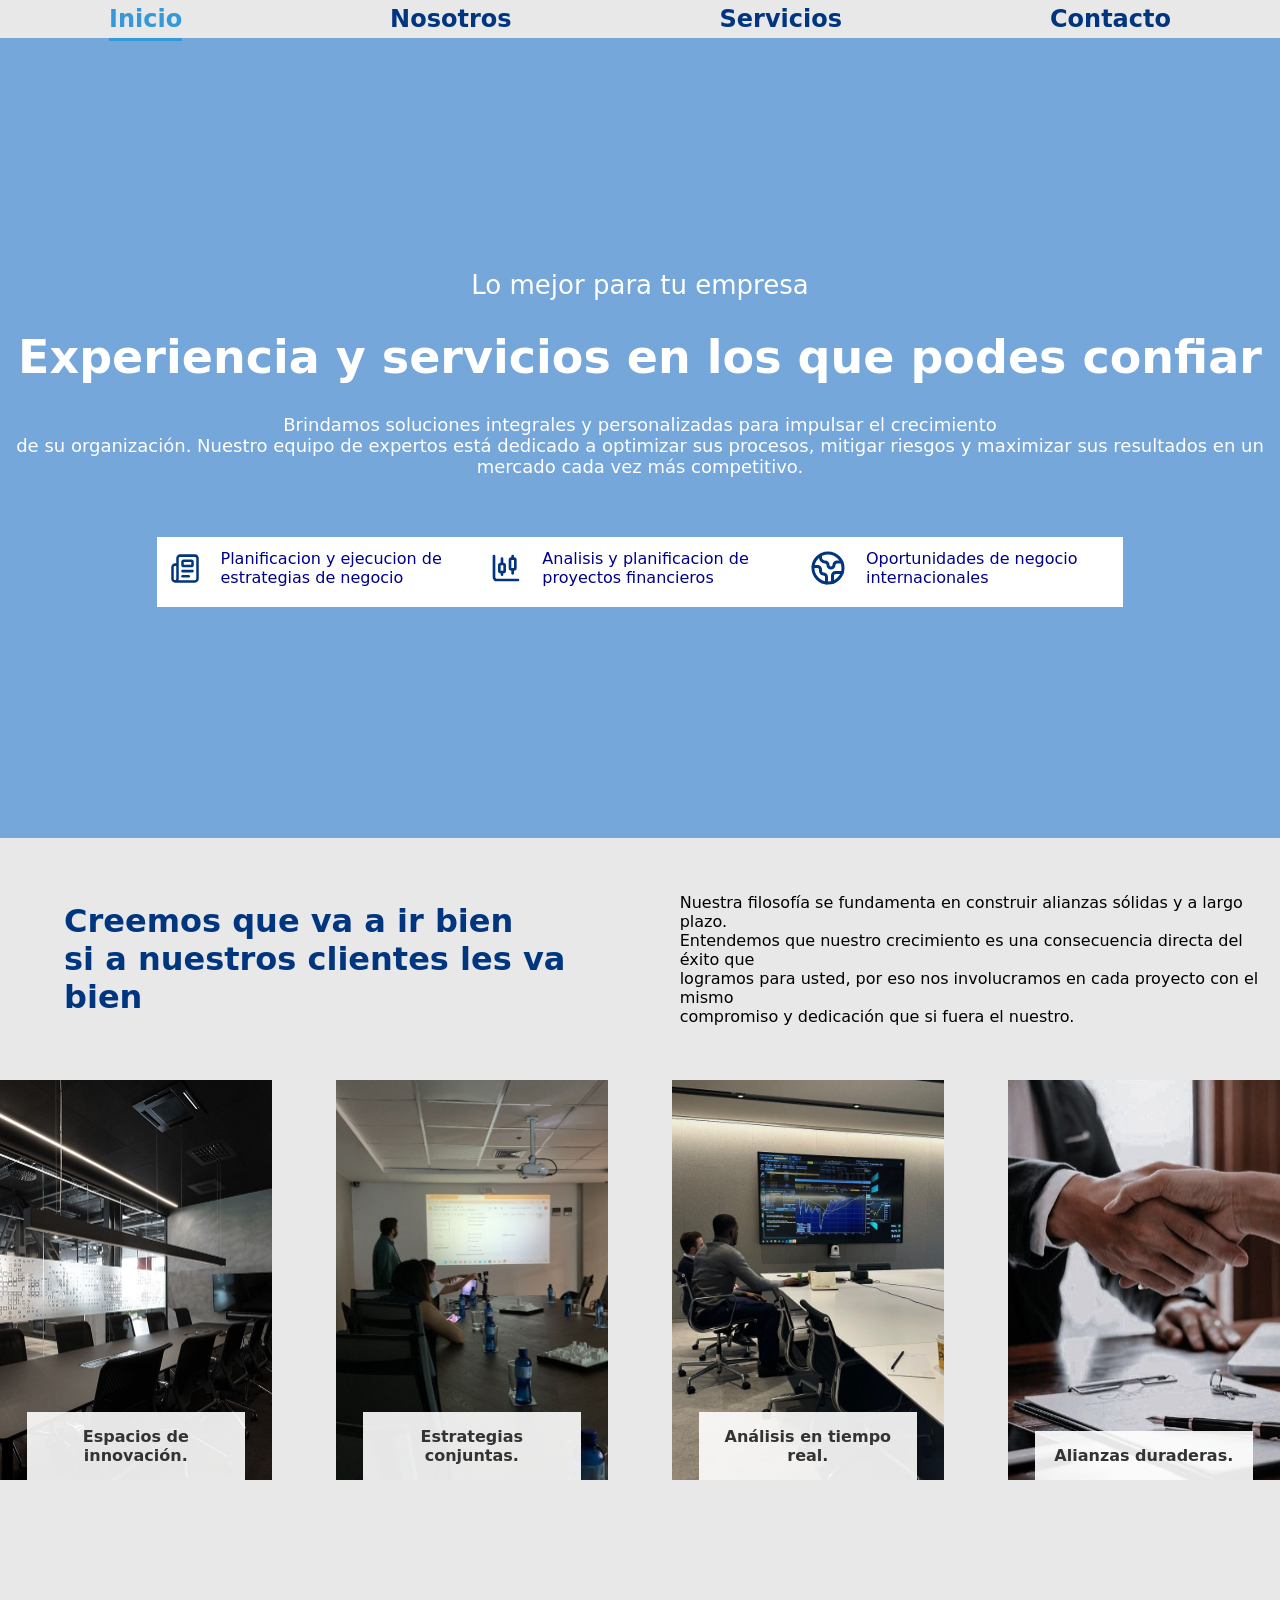
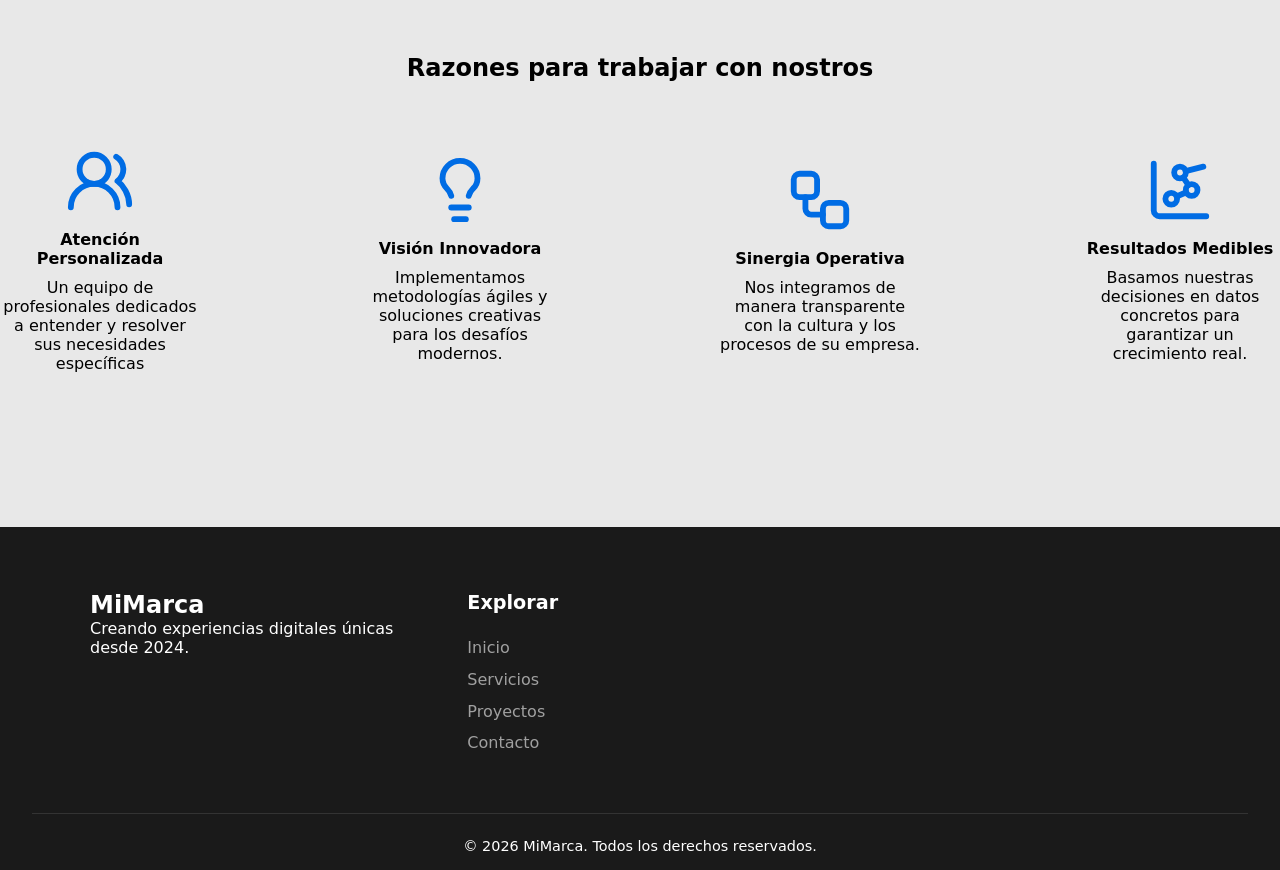
<file: index.html>
<!DOCTYPE html>
<html lang="en">
<head>
    <meta charset="UTF-8">
    <meta name="viewport" content="width=device-width, initial-scale=1.0">
    <title>Document</title>
    <link rel="stylesheet" href="style.css">
</head>
<body>
    <header class="header-class">
        <nav class="navbar-resto" id="idnav">
            <ul>
                <li><a href="./index.html" class="activo">Inicio</a></li>
                <li><a href="./nosotros.html">Nosotros</a></li>
                <li><a href="./servicios.html">Servicios</a></li>
                <li><a href="./contacto.html">Contacto</a></li>
            </ul>
        </nav>
    </header>
    <main class="home-main">
        <p class="upper-h1-text">Lo mejor para tu empresa</p>
        <h1>Experiencia y servicios en los que podes confiar</h1>
        <p class="lorem-text">Brindamos soluciones integrales y personalizadas para impulsar el crecimiento <br> de su organización. Nuestro equipo de expertos está dedicado a optimizar sus procesos, mitigar riesgos y maximizar sus resultados en un mercado cada vez más competitivo.
        <div>
        </div>
        <div class="main-cards">
        <div >
            <div class="main-card"><img class="main-cards-img" src="./img/newspaper 1.svg" alt="Ícono de periódico para planificación de negocios"><p>Planificacion y ejecucion de estrategias de negocio</p></div>
        </div>
        <div>
            <div class="main-card"><img class="main-cards-img" src="img/chart-candlestick 1.svg" alt="Ícono de gráfico financiero"><p>Analisis y planificacion de proyectos financieros</p></div>

        </div>
        <div >
            <div class="main-card"><img class="main-cards-img" src="img/earth 1.svg" alt="Ícono de oportunidades internacionales"><p>Oportunidades de negocio internacionales</p></div>

        </div>
        </div>
    </main>
    <section>
        <div class="sub-title"><h2>Creemos que va a ir bien <br>si a nuestros clientes les va bien</h2>
        <p>Nuestra filosofía se fundamenta en construir alianzas sólidas y a largo plazo. <br>Entendemos que nuestro crecimiento es una consecuencia directa del éxito que <br>logramos para usted, por eso nos involucramos en cada proyecto con el mismo <br>compromiso y dedicación que si fuera el nuestro.</p></div>
        <div class="cards-business">
            <div class="card-item">
                <img src="./img/image 20.svg" alt="Gráfico de crecimiento y espacio de innovación" >
                <p class="card-text">Espacios de innovación.</p>
            </div>
            <div class="card-item">
                <img src="./img/image 21.svg" alt="Equipo colaborando en estrategias conjuntas">
                <p class="card-text">Estrategias conjuntas.</p>
            </div>
            <div class="card-item">
                <img src="./img/image 22.svg" alt="Análisis de datos en tiempo real" >
                <p class="card-text">Análisis en tiempo real.</p>
            </div>
            <div class="card-item">
                <img src="./img/image 23.svg" alt="Persona estableciendo alianzas duraderas">
                <p class="card-text">Alianzas duraderas.</p>
            </div>
        </div>
        <button></button>
    </section>
    <section class="reason-sect">
        <h2>Razones para trabajar con nostros</h2>
        <div class="best-section">
            <div>
                <img src="/img/users-round 1.svg" alt="Icono de atención personalizada">
                <p class="best-text-first">Atención Personalizada</p>
                <p>Un equipo de profesionales dedicados a entender y resolver sus necesidades específicas</p>
            </div>
            <div>
                <img src="img/lightbulb 1.svg" alt="Icono de idea innovadora">
                <p class="best-text-first">Visión Innovadora</p>
                <p>Implementamos metodologías ágiles y soluciones creativas para los desafíos modernos.</p>
            </div>
            <div>
                <img src="img/workflow 1.svg" alt="Icono de flujo de trabajo colaborativo">
                <p class="best-text-first">Sinergia Operativa</p>
                <p>Nos integramos de manera transparente con la cultura y los procesos de su empresa.</p>
            </div>
            <div>
                <img src="img/chart-network 1.svg" alt="Icono de resultados medibles">
                <p class="best-text-first">Resultados Medibles</p>
                <p>Basamos nuestras decisiones en datos concretos para garantizar un crecimiento real.</p>
            </div>
        </div>
    </section>
    <footer class="main-footer">
  <div class="footer-container">
    
    <div class="footer-section">
      <h2 class="footer-logo">MiMarca</h2>
      <p>Creando experiencias digitales únicas desde 2024.</p>
    </div>

    <div class="footer-section">
      <h3>Explorar</h3>
      <ul>
        <li><a href="./index.html">Inicio</a></li>
        <li><a href="./servicios.html">Servicios</a></li>
        <li><a href="./proyectos.html">Proyectos</a></li>
        <li><a href="./contacto.html">Contacto</a></li>
      </ul>
    </div>

    <div class="footer-section">
      <form class="newsletter-form">
      </form>
    </div>

  </div>
  
  <div class="footer-bottom">
    <p>&copy; 2026 MiMarca. Todos los derechos reservados.</p>
  </div>
</footer>
</body>
</html>
</file>
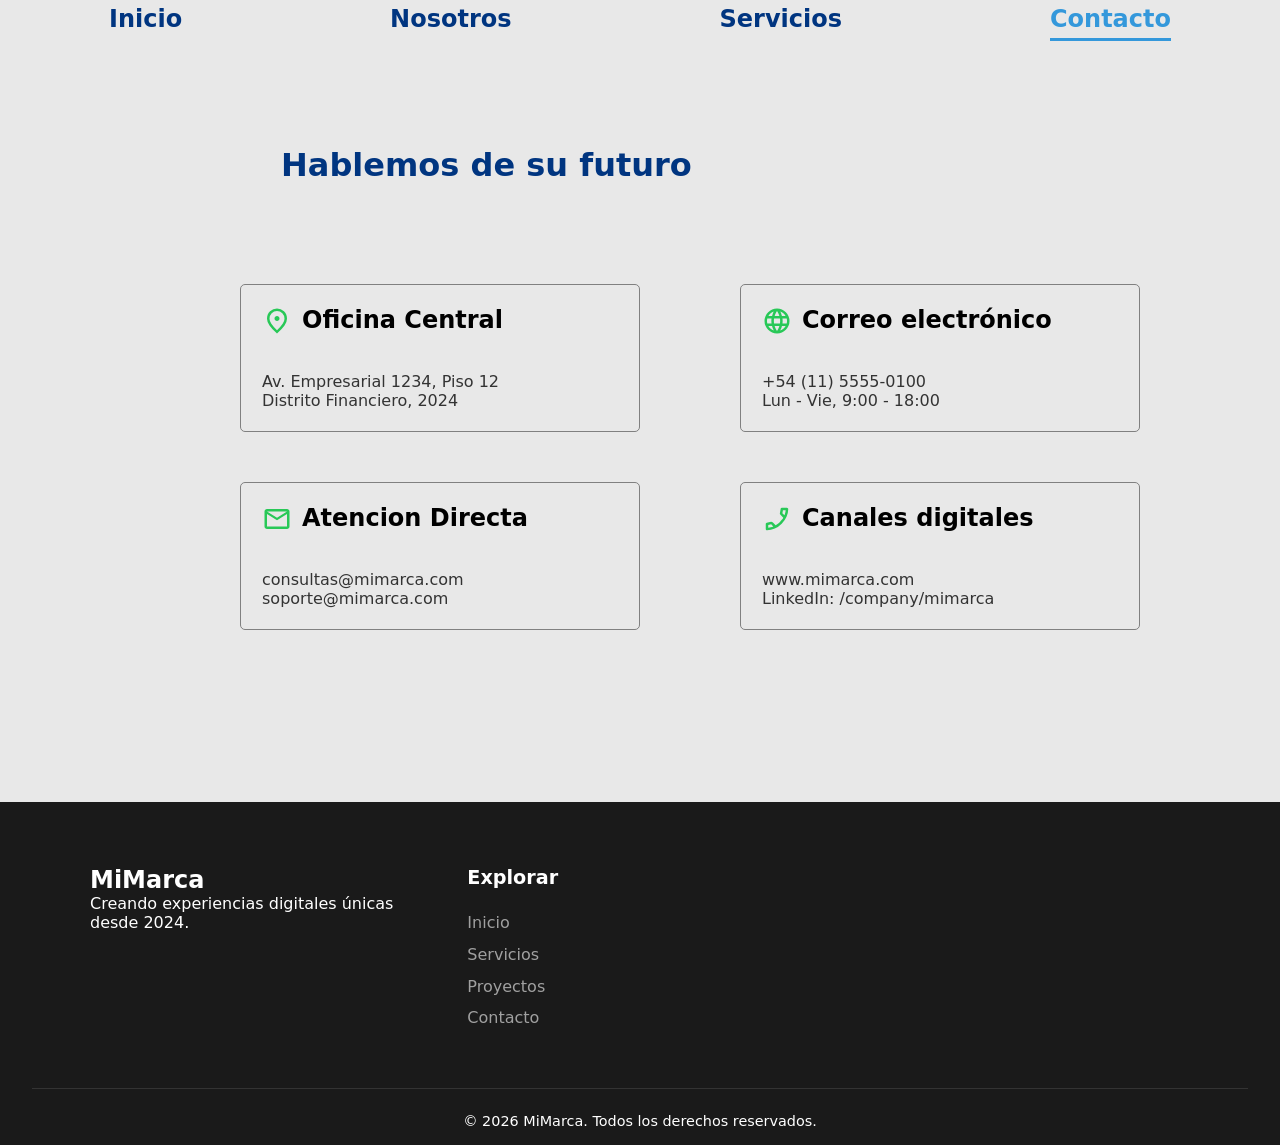
<file: contacto.html>
<!doctype html>
<html lang="en">
  <head>
    <meta charset="UTF-8" />
    <meta name="viewport" content="width=device-width, initial-scale=1.0" />
    <title>Contacto</title>
    <link rel="stylesheet" href="style.css" />
  </head>
  <body>
    <header class="header-class">
      <nav class="navbar-resto" id="idnav">
        <ul>
          <li><a href="./index.html">Inicio</a></li>
          <li><a href="./nosotros.html">Nosotros</a></li>
          <li><a href="./servicios.html">Servicios</a></li>
          <li><a href="./contacto.html" class="activo">Contacto</a></li>
        </ul>
      </nav>
    </header>

    <main class="contact-sec">
      <h2>Hablemos de su futuro</h2>
      <div class="contact-cards">
        <div class="card-contact">
          <div class="card-sup">
            <img src="./img/location_on_24dp_28C857_FILL0_wght400_GRAD0_opsz24.svg" alt="Ícono de ubicación de oficina" />
            <p class="card-contact-title">Oficina Central</p>
          </div>
          <p class="card-contact-info">
            Av. Empresarial 1234, Piso 12 <br>
            Distrito Financiero, 2024
          </p>
        </div>
        <div class="card-contact">
          <div class="card-sup">
            <img src="./img/language_24dp_28C857_FILL0_wght400_GRAD0_opsz24.svg" alt="Ícono de idioma" />
            <p class="card-contact-title">Correo electrónico</p>
          </div>
          <p class="card-contact-info">
            +54 (11) 5555-0100 <br>
Lun - Vie, 9:00 - 18:00
          </p>
        </div>
        <div class="card-contact">
          <div class="card-sup">
            <img src="./img/mail_24dp_28C857_FILL0_wght400_GRAD0_opsz24.svg" alt="Ícono de correo electrónico" />
            <p class="card-contact-title">Atencion Directa</p>
          </div>
          <p class="card-contact-info">
            consultas@mimarca.com <br>
soporte@mimarca.com
          </p>
        </div>
        <div class="card-contact">
          <div class="card-sup">
            <img src="./img/phone_enabled_24dp_28C857_FILL0_wght400_GRAD0_opsz24.svg" alt="Ícono de teléfono" />
            <p class="card-contact-title">Canales digitales</p>
          </div>
          <p class="card-contact-info">
            www.mimarca.com <br>
LinkedIn: /company/mimarca
          </p>
        </div>
      </div>
    </main>

    <footer class="main-footer">
      <div class="footer-container">
        <div class="footer-section">
          <h2 class="footer-logo">MiMarca</h2>
          <p>Creando experiencias digitales únicas desde 2024.</p>
        </div>

        <div class="footer-section">
          <h3>Explorar</h3>
          <ul>
            <li><a href="#">Inicio</a></li>
            <li><a href="#">Servicios</a></li>
            <li><a href="#">Proyectos</a></li>
            <li><a href="#">Contacto</a></li>
          </ul>
        </div>

        <div class="footer-section">
          <form class="newsletter-form">
          </form>
        </div>
      </div>

      <div class="footer-bottom">
        <p>&copy; 2026 MiMarca. Todos los derechos reservados.</p>
      </div>
    </footer>
  </body>
</html>
</file>
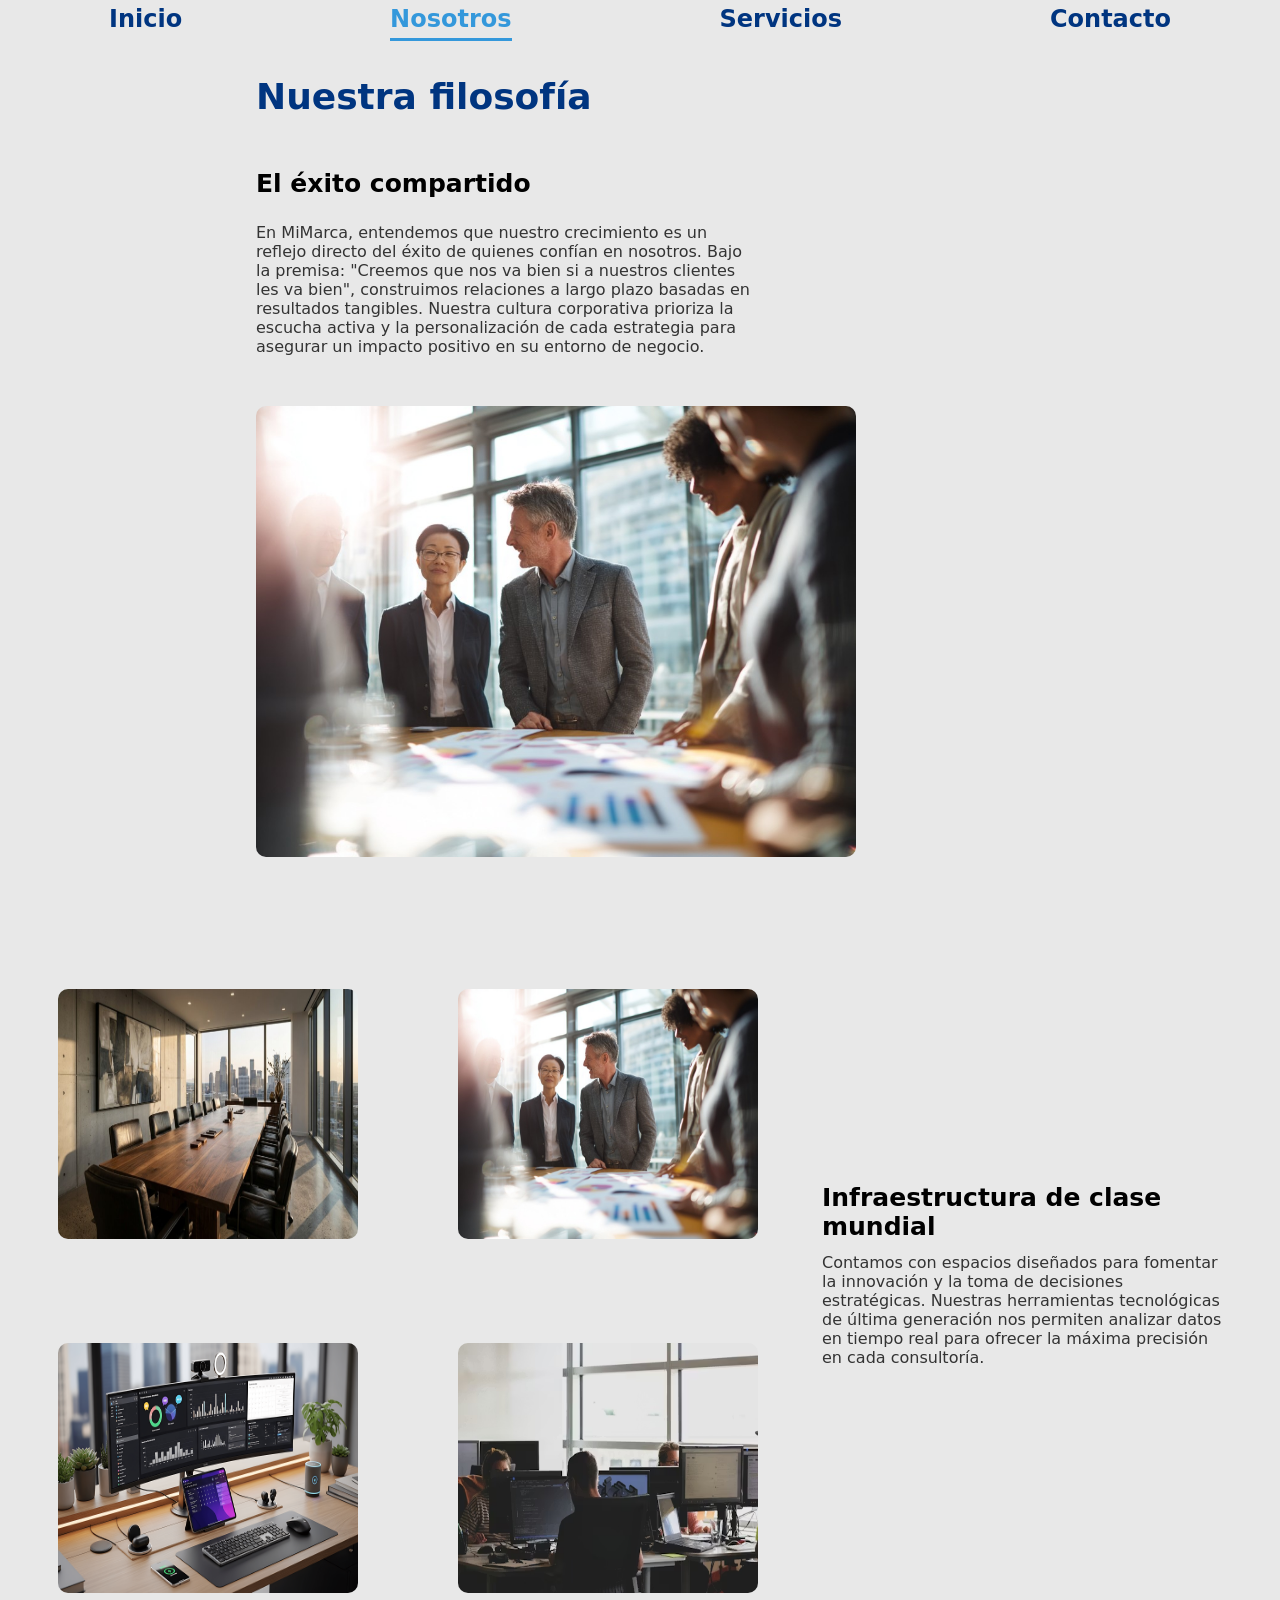
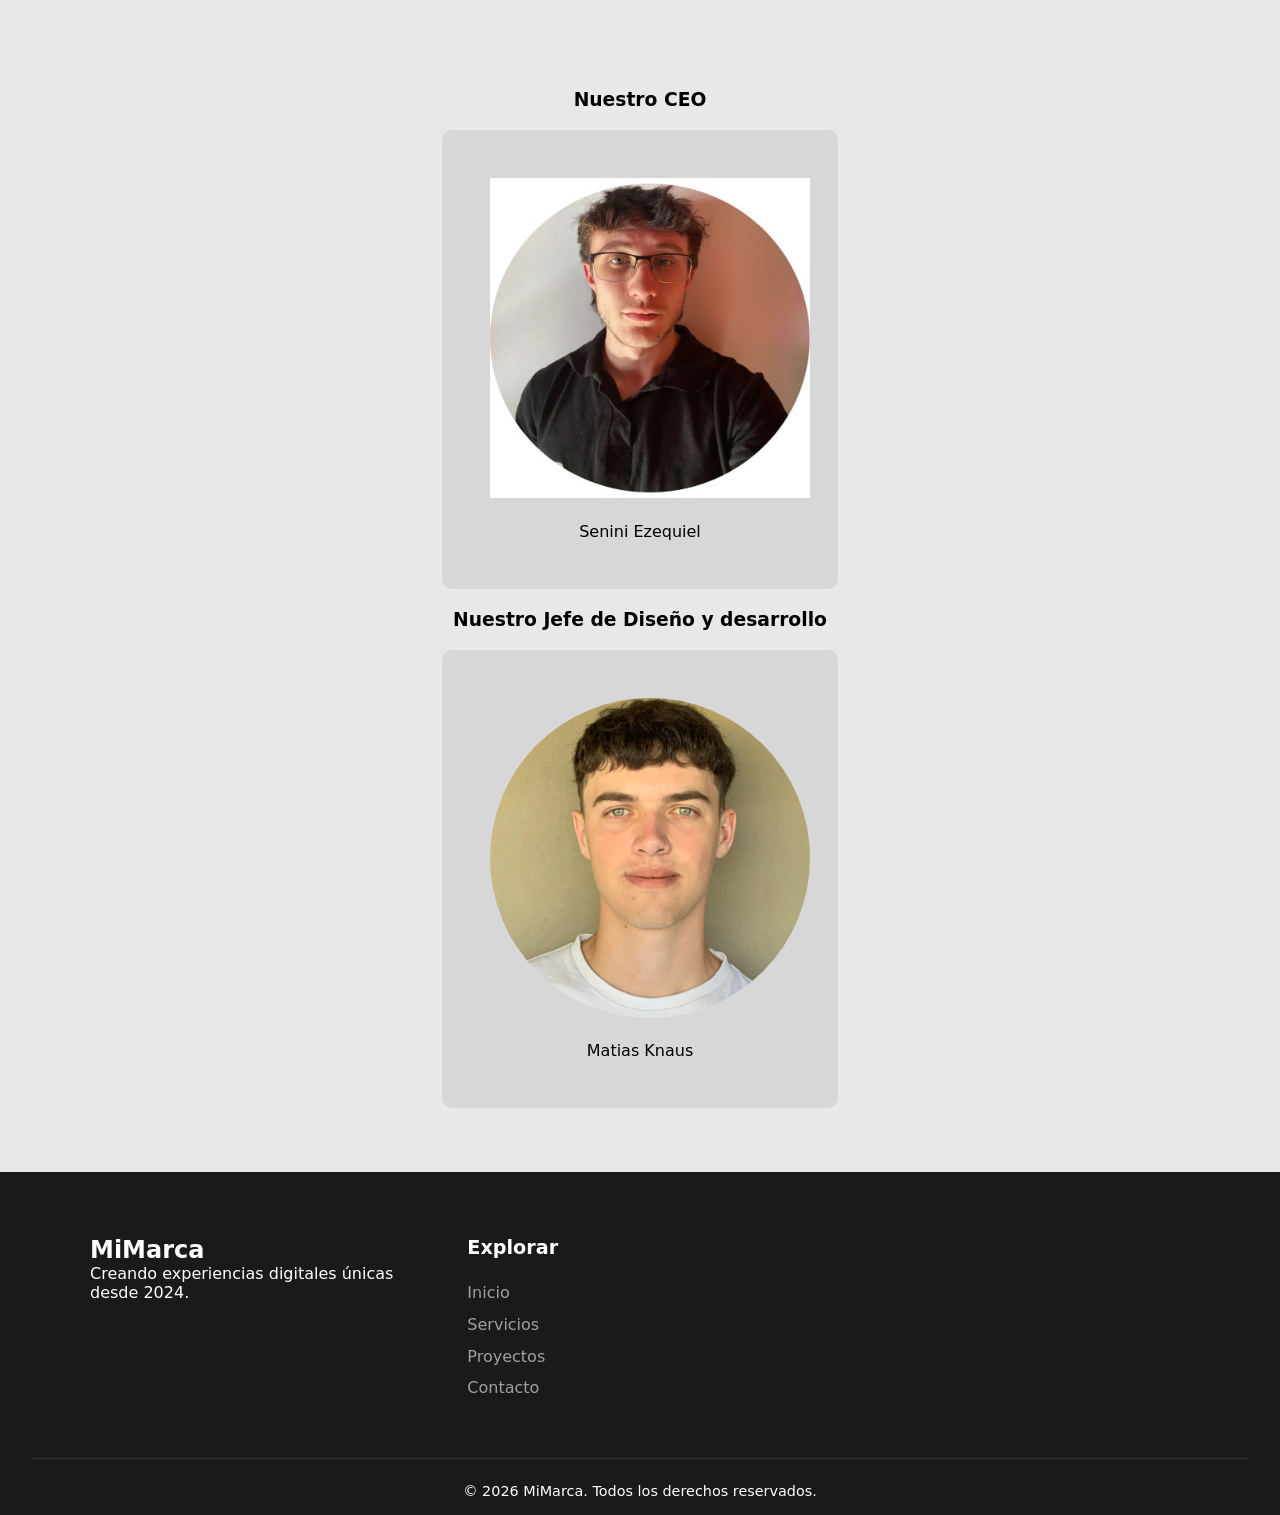
<file: nosotros.html>
<!DOCTYPE html>
<html lang="en">
<head>
    <meta charset="UTF-8">
    <meta name="viewport" content="width=device-width, initial-scale=1.0">
    <title>Nosotros</title>
    <link rel="stylesheet" href="style.css">
</head>
<body>
    <header class="header-class">
        <nav class="navbar-resto" id="idnav">
            <ul>
                <li><a href="./index.html">Inicio</a></li>
                <li><a href="./nosotros.html" class="activo">Nosotros</a></li>
                <li><a href="./servicios.html">Servicios</a></li>
                <li><a href="./contacto.html">Contacto</a></li>
            </ul>
        </nav>
    </header>
    <main class="Nosotros-sec-main">
        <h2>Nuestra filosofía</h2>
        <div class="nosotros-div">
            <div class="exito-div">
                <h3>El éxito compartido</h3>
                <p>En MiMarca, entendemos que nuestro crecimiento es un reflejo directo del éxito de quienes confían en nosotros. Bajo la premisa: "Creemos que nos va bien si a nuestros clientes les va bien", construimos relaciones a largo plazo basadas en resultados tangibles.

Nuestra cultura corporativa prioriza la escucha activa y la personalización de cada estrategia para asegurar un impacto positivo en su entorno de negocio.</p>
            </div>
            <div>
                <img src="./img/Business.jpg" alt="Profesional de negocios en un entorno corporativo" class="business-img">
            </div>

        </div>
    </main>
    <section class="nosotros-section">
        <div>
            <div class="galery">
                <div>
                    <img src="./img/confference.jpg" alt="Sala de conferencias empresariales" class="galery-img">
                </div>
                <div>
                    <img src="./img/Business.jpg" alt="Equipo de trabajo en reunión de negocios" class="galery-img">
                </div>
                <div>
                    <img src="./img/setup.png" alt="Configuración de estación de trabajo tecnológica" class="galery-img">
                </div>
                <div>
                    <img src="./img/complement.avif" alt="Equipo colaborando en oficina moderna" class="galery-img">
                </div>
            </div>
            <div class="galery-text">

            </div>
        </div>
                    <div class="galery-text">
                <h3>Infraestructura de clase mundial</h3>
                <p>Contamos con espacios diseñados para fomentar la innovación y la toma de decisiones estratégicas. Nuestras herramientas tecnológicas de última generación nos permiten analizar datos en tiempo real para ofrecer la máxima precisión en cada consultoría.</p>
            </div>
    </section>

    <section class="conexion">
        <h3>Nuestro CEO</h3>
        <div>
            <div>
                <a href="https://belgique5432.github.io/esenini-uade/" target="_blank"><img src="./img/pfp.jpg" alt="Fotografía del CEO de la empresa"></a>
            </div>
            <div>
                <p>Senini Ezequiel</p>
            </div>
        </div>
                <h3>Nuestro Jefe de Diseño y desarrollo</h3>
        <div>
            <div>
                <a href="https://mknaus-uade.github.io/Proyecto1Viernes/" target="_blank"><img class="matipfp" src="./img/pfpMati.jpeg" alt="Fotografía del jefe de diseño de la empresa"></a>
            </div>
            <div>
                <p>Matias Knaus</p>
            </div>
        </div>
    </section>

<footer class="main-footer">
  <div class="footer-container">
    
    <div class="footer-section">
      <h2 class="footer-logo">MiMarca</h2>
      <p>Creando experiencias digitales únicas desde 2024.</p>
    </div>

    <div class="footer-section">
      <h3>Explorar</h3>
      <ul>
        <li><a href="#">Inicio</a></li>
        <li><a href="#">Servicios</a></li>
        <li><a href="#">Proyectos</a></li>
        <li><a href="#">Contacto</a></li>
      </ul>
    </div>

    <div class="footer-section">
      <form class="newsletter-form">
      </form>
    </div>

  </div>
  
  <div class="footer-bottom">
    <p>&copy; 2026 MiMarca. Todos los derechos reservados.</p>
  </div>
</footer>
</body>
</html>
</file>
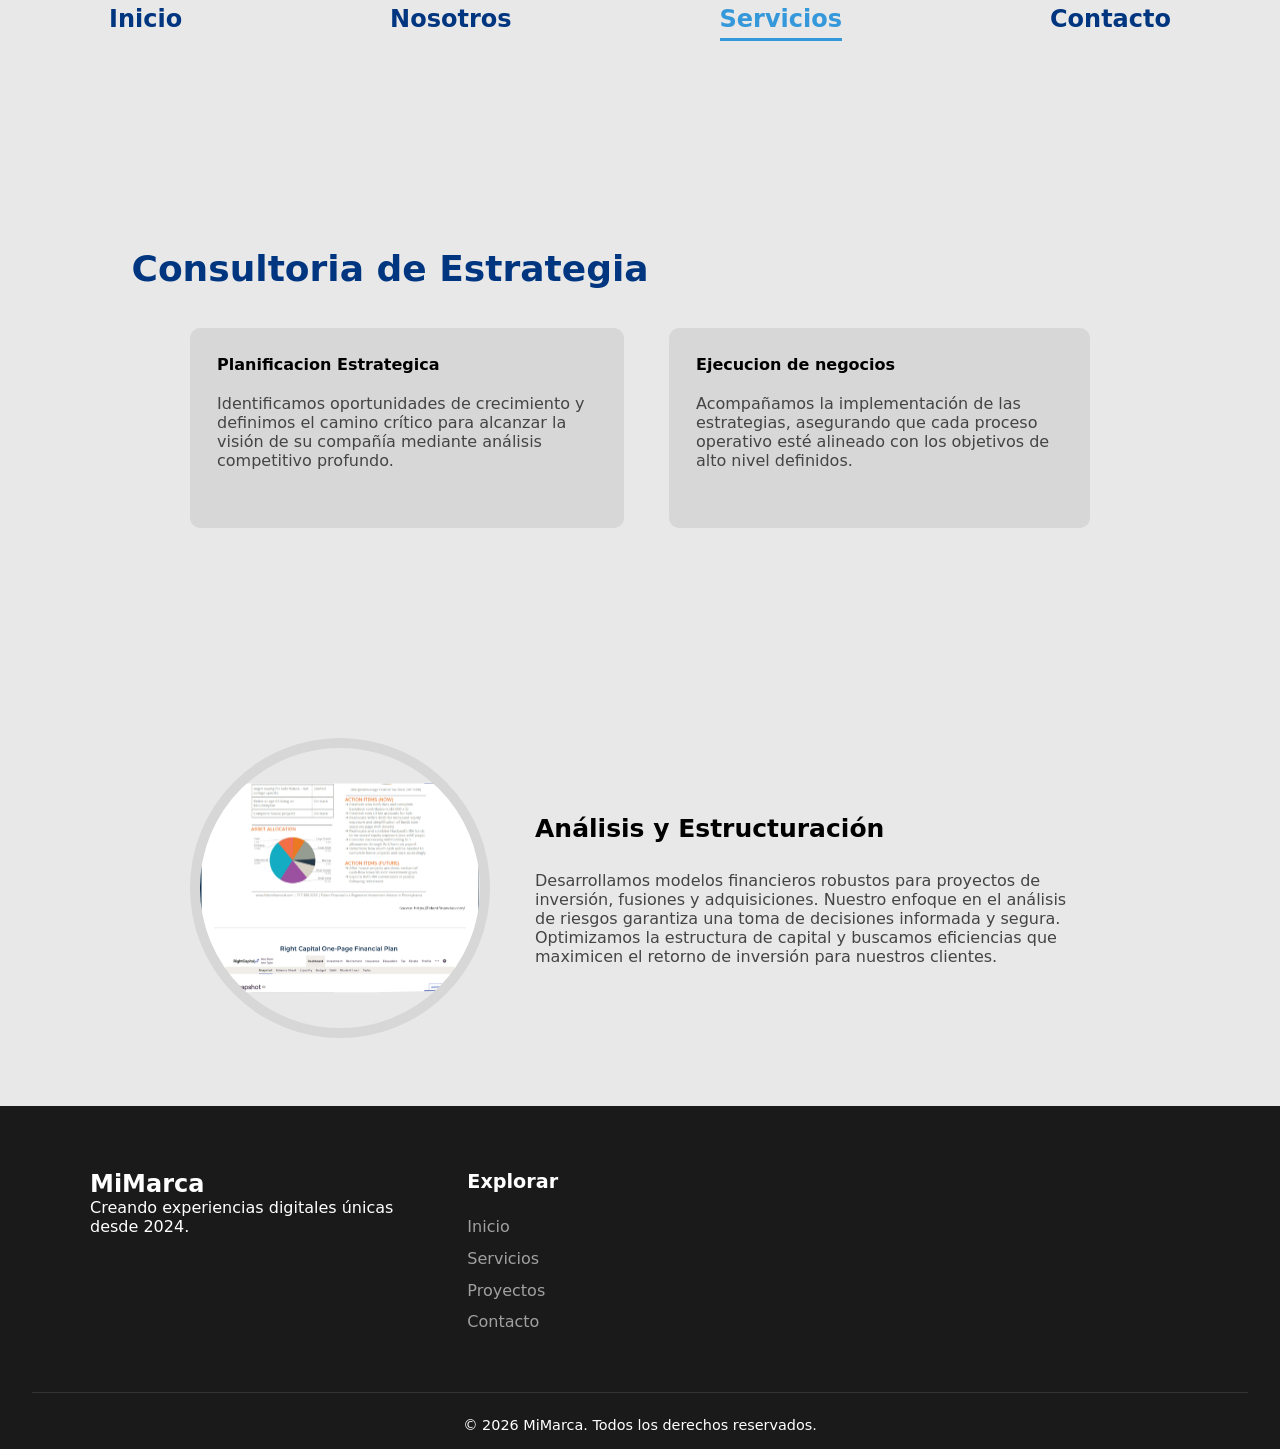
<file: servicios.html>
<!DOCTYPE html>
<html lang="en">
<head>
    <meta charset="UTF-8">
    <meta name="viewport" content="width=device-width, initial-scale=1.0">
    <title>Servicios</title>
    <link rel="stylesheet" href="style.css">
</head>
<body>
    <header class="header-class">
        <nav class="navbar-resto" id="idnav">
            <ul>
                <li><a href="./index.html">Inicio</a></li>
                <li><a href="./nosotros.html">Nosotros</a></li>
                <li><a href="./servicios.html" class="activo">Servicios</a></li>
                <li><a href="./contacto.html">Contacto</a></li>
            </ul>
        </nav>
    </header>

    <main class="estrategia">
    <h3>Consultoria de Estrategia</h3>
    <div class="cards-div">
    <div>
        <h4>Planificacion Estrategica</h4>
        <p>Identificamos oportunidades de crecimiento y definimos el camino crítico para alcanzar la visión de su compañía mediante análisis competitivo profundo.</p>
    </div>

    <div>
        <h4>Ejecucion de negocios</h4>
        <p>Acompañamos la implementación de las estrategias, asegurando que cada proceso operativo esté alineado con los objetivos de alto nivel definidos.</p>
    </div>
    </div>
</main>

<section class="graphic-section">
    <div class="graphic-section-div">
        <div>
            <img class="graphic" src="./img/image 24.svg" alt="Ilustración de análisis financiero y estructuración">
        </div>
        <div>
            <h3>Análisis y Estructuración</h3>
            <p>Desarrollamos modelos financieros robustos para proyectos de inversión, fusiones y adquisiciones. Nuestro enfoque en el análisis de riesgos garantiza una toma de decisiones informada y segura.
Optimizamos la estructura de capital y buscamos eficiencias que maximicen el retorno de inversión para nuestros clientes.</p>
        </div>
    </div>

</section>


<footer class="main-footer">
  <div class="footer-container">
    
    <div class="footer-section">
      <h2 class="footer-logo">MiMarca</h2>
      <p>Creando experiencias digitales únicas desde 2024.</p>
    </div>

    <div class="footer-section">
      <h3>Explorar</h3>
      <ul>
        <li><a href="#">Inicio</a></li>
        <li><a href="#">Servicios</a></li>
        <li><a href="#">Proyectos</a></li>
        <li><a href="#">Contacto</a></li>
      </ul>
    </div>

    <div class="footer-section">
      <form class="newsletter-form">
      </form>
    </div>

  </div>
  
  <div class="footer-bottom">
    <p>&copy; 2026 MiMarca. Todos los derechos reservados.</p>
  </div>
</footer>
</body>
</html>
</file>
<file: style.css>
* {
    margin: 0;
    padding: 0;
    box-sizing: border-box;
    font-family: system-ui, -apple-system, BlinkMacSystemFont, 'Segoe UI', Roboto, Oxygen, Ubuntu, Cantarell, 'Open Sans', 'Helvetica Neue', sans-serif;
}

:root {
  --bg-footer: #1a1a1a;
  --text-main: #ffffff;
  --text-muted: #a0a0a0;
  --accent: #3498db;
}

body {
    margin: 0;
    padding: 0;
    background-color: #E8E8E8;
}

header {
    background-size: cover;
    background-position: center;
    background-attachment: fixed;

}


.navbar ul {
    display: flex;
    justify-content: space-around;
    gap: 10%;
    list-style: none;
    text-decoration: none;
}

.navbar ul a {
    text-decoration: none;
    color: #003580;
    font-weight: bold;
}

.navbar ul a:hover {
    color: var(--accent);
}

main.home-main {
    display: flex;
    justify-content: center;
    flex-direction: column;
    align-items: center;
    min-height: 800px;
    background-image: linear-gradient(rgba(0, 102, 204, 0.5), rgba(0, 102, 204, 0.5)), url('https://images.unsplash.com/photo-1431540015161-0bf868a2d407?fm=jpg&q=60&w=3000&auto=format&fit=crop&ixlib=rb-4.1.0&ixid=M3wxMjA3fDB8MHxzZWFyY2h8Mnx8c2FsYSUyMGRlJTIwcmV1bmlvbmVzfGVufDB8fDB8fHww');
    background-size: cover;
    background-position: center;
    background-attachment: fixed;
    color: white;
    gap: 30px;
}

.main-cards {
    display: flex;
    gap: 20px;
    background-color: white;
    color: darkblue;
    min-height: 70px;
    padding: 1%;
}

.main-card {
    display: flex;
    justify-content: center;
    align-items: center;
    max-width: 300px;
    gap: 20px;
}

.upper-h1-text {
    font-size: 26px;
}



.lorem-text {
    text-align: center;
    font-size: 18px;
}

h1 {
    font-size: 46px;
}


.main-cards-img {
    width: 50px;
}


button {
    appearance: none;
    border:none;
}

.main-button-left {
    background-color: blue;
    width: 140px;
    height: 60px;
    color: white;
}

.main-button-right {
    width: 140px;
    height: 60px;

}

.sub-title {
    display: flex;
    align-items: center;
    justify-content: center;
}

.sub-title h2 {
    font-size: 32px;
    color: #003580;
    padding: 5%;
}

.cards-business {
    display: flex;
    justify-content: center;
    gap: 5%;
}

.cards-business img {
    min-width: 300px;
    height: 400px;
}

.card-item {
    position: relative; 
    width: 300px;       
    height: 400px;      
    overflow: hidden;   
}

.card-item img {
    display: block;
    width: 100%;
    height: 100%;
    object-fit: cover; 
}


.card-text {
    position: absolute;
    bottom: 0;          
    left: 27px;
    width: 80%;        
    margin: 0;         
    padding: 15px;      
    background-color: rgba(255, 255, 255, 0.9); 
    color: #333;
    text-align: center;
    font-weight: bold;
}

.reason-sect {
    display: flex;
    flex-direction: column;
    justify-content: center;
    text-align: center;
    align-items: center;
    margin-top: 5%;
    min-height: 500px;
}

.reason-sect h2{
    align-self: center;
}

.best-section {
    display: flex;
    gap: 20%;
    justify-content: center;
    align-items: center;
    margin-top: 5%;
}

.best-section div img {
    width: 70px;
}

.best-section div {
    width: 200px;
}

.best-section div p {
    width: 200px;
    text-align: center;
    margin-top: 10px;
}

.best-text-first {
    font-weight: bold;
}



.main-footer {
  background-color: var(--bg-footer);
  color: var(--text-main);
  padding: 4rem 2rem 1rem;
  font-family: sans-serif;
  margin-top: 5%;
}

.footer-container {
  max-width: 1100px;
  margin: 0 auto;
  display: grid;
  grid-template-columns: repeat(auto-fit, minmax(200px, 1fr));
  gap: 2rem;
}

.footer-section h3 {
  margin-bottom: 1.5rem;
  font-size: 1.2rem;
}

.footer-section ul {
  list-style: none;
  padding: 0;
}

.footer-section ul li {
  margin-bottom: 0.8rem;
}

.footer-section a {
  color: var(--text-muted);
  text-decoration: none;
  transition: color 0.3s;
}

.footer-section a:hover {
  color: var(--accent);
}

.btn-reset {
  background: none;
  color: inherit;
  border: none;
  padding: 0;
  font: inherit;
  cursor: pointer;
  appearance: none;
}

.newsletter-form {
  display: flex;
  gap: 0.5rem;
}

.newsletter-form input {
  background: #2a2a2a;
  border: 1px solid #444;
  padding: 0.6rem;
  color: white;
  border-radius: 4px;
  flex-grow: 1;
}

.btn-submit {
  background-color: var(--accent);
  padding: 0.6rem 1.2rem;
  border-radius: 4px;
  font-weight: bold;
}


.footer-bottom {
  text-align: center;
  margin-top: 3rem;
  padding-top: 1.5rem;
  border-top: 1px solid #333;
  font-size: 0.9rem;
}

/* nosotros */

.header-class{
    background-image: none;
}


.navbar-resto ul{
    display: flex;
    padding: 5px;
    justify-content: space-around;
    list-style: none;
}

.navbar-resto ul li a {
    text-decoration: none;
    color: #003580;
    font-size: 24px;
    font-weight: bolder;
}

.navbar-resto ul li a:hover {
    color: #3498db;
}

.navbar-resto ul li a.activo {
    color: #3498db; /* Puede ser el mismo color del hover */
    border-bottom: 3px solid #3498db; /* Un subrayado sutil inferior queda muy profesional */
    padding-bottom: 5px; /* Le da un poco de aire al borde para que no pegue con el texto */
}

.nosotros-section {
    min-height: 700px;
    display: flex;
    justify-content: center;
    align-items: center;
    margin-top: 5%;
    gap: 5%;
}

.Nosotros-sec-main {
    display: flex;
    flex-direction: column;
    justify-content: center;
    margin-top: 3%;
    margin-left: 20%;
}

.Nosotros-sec-main h2 {
    font-size: 36px;
    color: #003580;
}

.Nosotros-sec-main h3 {
    font-size: 25px;
}

.Nosotros-sec-main p {
    margin-top: 5%;
    color: #333;
}

.nosotros-div {
    display: flex;
    flex-wrap: wrap;
    gap: 50px;
    margin-top: 5%;
}

.exito-div {
    width: 500px;
}

.business-img {
    width: 600px;
    border-radius: 10px;
}

.galery-img {
    width: 300px;
    height: 250px;
    border-radius: 10px;
}

.galery {
    display: grid;
    grid-template-columns: 1fr 1fr;
    gap: 100px;
    margin-top: 5%;
}

.galery-text {
    width: 400px;
}

.galery-text h3 {
    font-size: 25px;
}

.galery-text p {
    color: #333;
    margin-top: 3%;
}

.nosotros-title {
    font-size: 36px;
    color: #003580;
    margin-left: 20%;
}

.estrategia {
    height: 700px;
    display: flex;
    flex-direction: column;
    justify-content: center;
    align-items: center;
}

.estrategia h3 {
    font-size: 36px;
    color: #003580;
    position: relative;
    right: 250px;
}

.cards-div {
    margin-top: 3%;
    display: flex;
    gap: 5%;
    max-width: 900px;
}

.cards-div div {
    background-color: #D7D7D7;
    border-radius: 10px;
    padding: 3%;
    min-height: 200px;
}


.cards-div div p {
    margin-top: 20px;
    color: #444;
}

.graphic {
    border-radius: 100%;
    width: 300px;
    height: 300px;
    border: 10px solid #D7D7D7;
}

.graphic-section {
    display: flex;
    justify-content: center;
    align-items: center;
}

.graphic-section-div {
    display: flex;
    justify-content: center;
    align-items: center;
    gap: 5%;
    width: 900px;
}

.graphic-section-div h3 {
    margin-bottom: 5%;
    font-size: 25px;
}

.graphic-section-div div p {
    color: #444;
}

.contact-cards {
    display: grid;
    grid-template-columns: 300px 300px;
    gap: 50px 200px;

}

.card-contact  {
    border: 1px solid gray;
    border-radius: 5px;
    padding: 7%;
    min-width: 400px;

}

.card-contact-info {
    color: #333;
    width: 40rem;
}

.card-contact-title {
    font-weight: bold;
    font-size: 24px;
    margin-bottom: 15px;
}

.contact-sec {
    min-height: 700px;
    gap: 100px;
    display: flex;
        justify-content: center;
        align-items: center;
        flex-direction: column;
}

.card-sup {
    display: flex;
    height: 30px;
    gap: 10px;
    margin-bottom: 10%;
}

.contact-sec h2 {

    position: relative;
    justify-content: flex-start;
    right: 12%;
    color: #003580;
    font-size: 32px;
}


@media screen and (max-width: 576px) {
    main.home-main {
        display: flex;
        justify-content: center;
        text-align: center;
        max-width: 576px;
    }

    .main-cards {
        flex-direction: column;
        align-items: center;
        gap: 30px;
    }

  .sub-title {
    flex-direction: column;
    padding: 10%;
  }
  
  .cards-business {
    flex-direction: column;
    align-items: center;
    gap: 30px;
  }

  .reason-sect {
    padding: 10%;
  }

  .best-section {
    padding: 10%;
    flex-direction: column;
  }

  /* nosotros */
    .nosotros-section {
        flex-direction: column;
        padding: 10%;
    }

    .Nosotros-sec-main {
        margin-left: 0;
        padding: 10%;
    }

    .business-img {
        width: 100%;
    }

    .galery {
        grid-template-columns: 1fr;
        margin: 0;
        justify-items: center;
    }

    .galery-text {
        width: 100%;
        text-align: center;
        margin-top: 5%;
    }

    .estrategia h3 {
        position: relative;
        right: 0;
        text-align: center;
        padding: 5%;
    }

    .cards-div {
        flex-direction: column;
        align-items: center;
        padding: 10%;
    }

    .graphic-section-div {
        flex-direction: column;
        align-items: center;
        padding: 10%;
        gap: 50px;
    }

    .contact-cards {
        grid-template-columns: 1fr;
        justify-items: center;
        padding: 10%;
    }

    .card-contact {
        width: 100%;
    }

    .contact-sec h2 {
        position: relative;
        right: 0;
        text-align: center;
        padding: 5%;
    }

    .contact-sec {
        padding: 10%;
        gap: 0px;
    }
}

@media screen and (min-width: 577px) and (max-width: 1024px) {
    main.home-main {
        display: flex;
        justify-content: center;
        text-align: center;
        max-width: 1024px;
    }

    .cards-business {
        flex-direction: column;
        align-items: center;
        gap: 30px;
    }

    .best-section {
        flex-wrap: wrap;
        align-items: center;
        gap: 30px;
    }

    .Nosotros-sec-main {
        margin-left: 0;
        padding: 10%;
    }

    .business-img {
        width: 100%;
    }

    .galery {
        display: flex;
        flex-wrap: wrap;
        justify-content: center;;
    }

    .galery-text {
        width: 100%;
        text-align: center;
        margin-top: 5%;
    }

    .nosotros-section {
        padding: 10%;
        display: flex;
        flex-wrap: wrap;
    }

    .estrategia h3 {
        position: relative;
        right: 0;
        text-align: center;
        padding: 5%;
    }

    .contact-cards {
        display: flex;
        flex-direction: column;
        align-items: center;
        gap: 30px;
        width: fit-content;
        padding: 10%;
    }

    .card-contact {
        width: 100%;
    }

    .contact-sec h2 {
        position: relative;
        right: 0;
        text-align: center;
        padding: 5%;
    }

    .contact-sec {
        padding: 10%;
        gap: 0px;
    }
}


.conexion {
    display: flex;
    justify-content: center;
    align-items: center;
    flex-direction: column;
    gap: 20px;
    margin-top: 5%;
}

.conexion div {
    background-color: #D7D7D7;
    border-radius: 10px;
    padding: 3%;
    min-width: 200px;
    display: flex;
    justify-content: center;
    flex-direction: column;
    text-align: center;
}

.conexion div img {
    width: 20rem;
    align-self: center;
}

.matipfp {
    border-radius: 80%;
}
</file>
